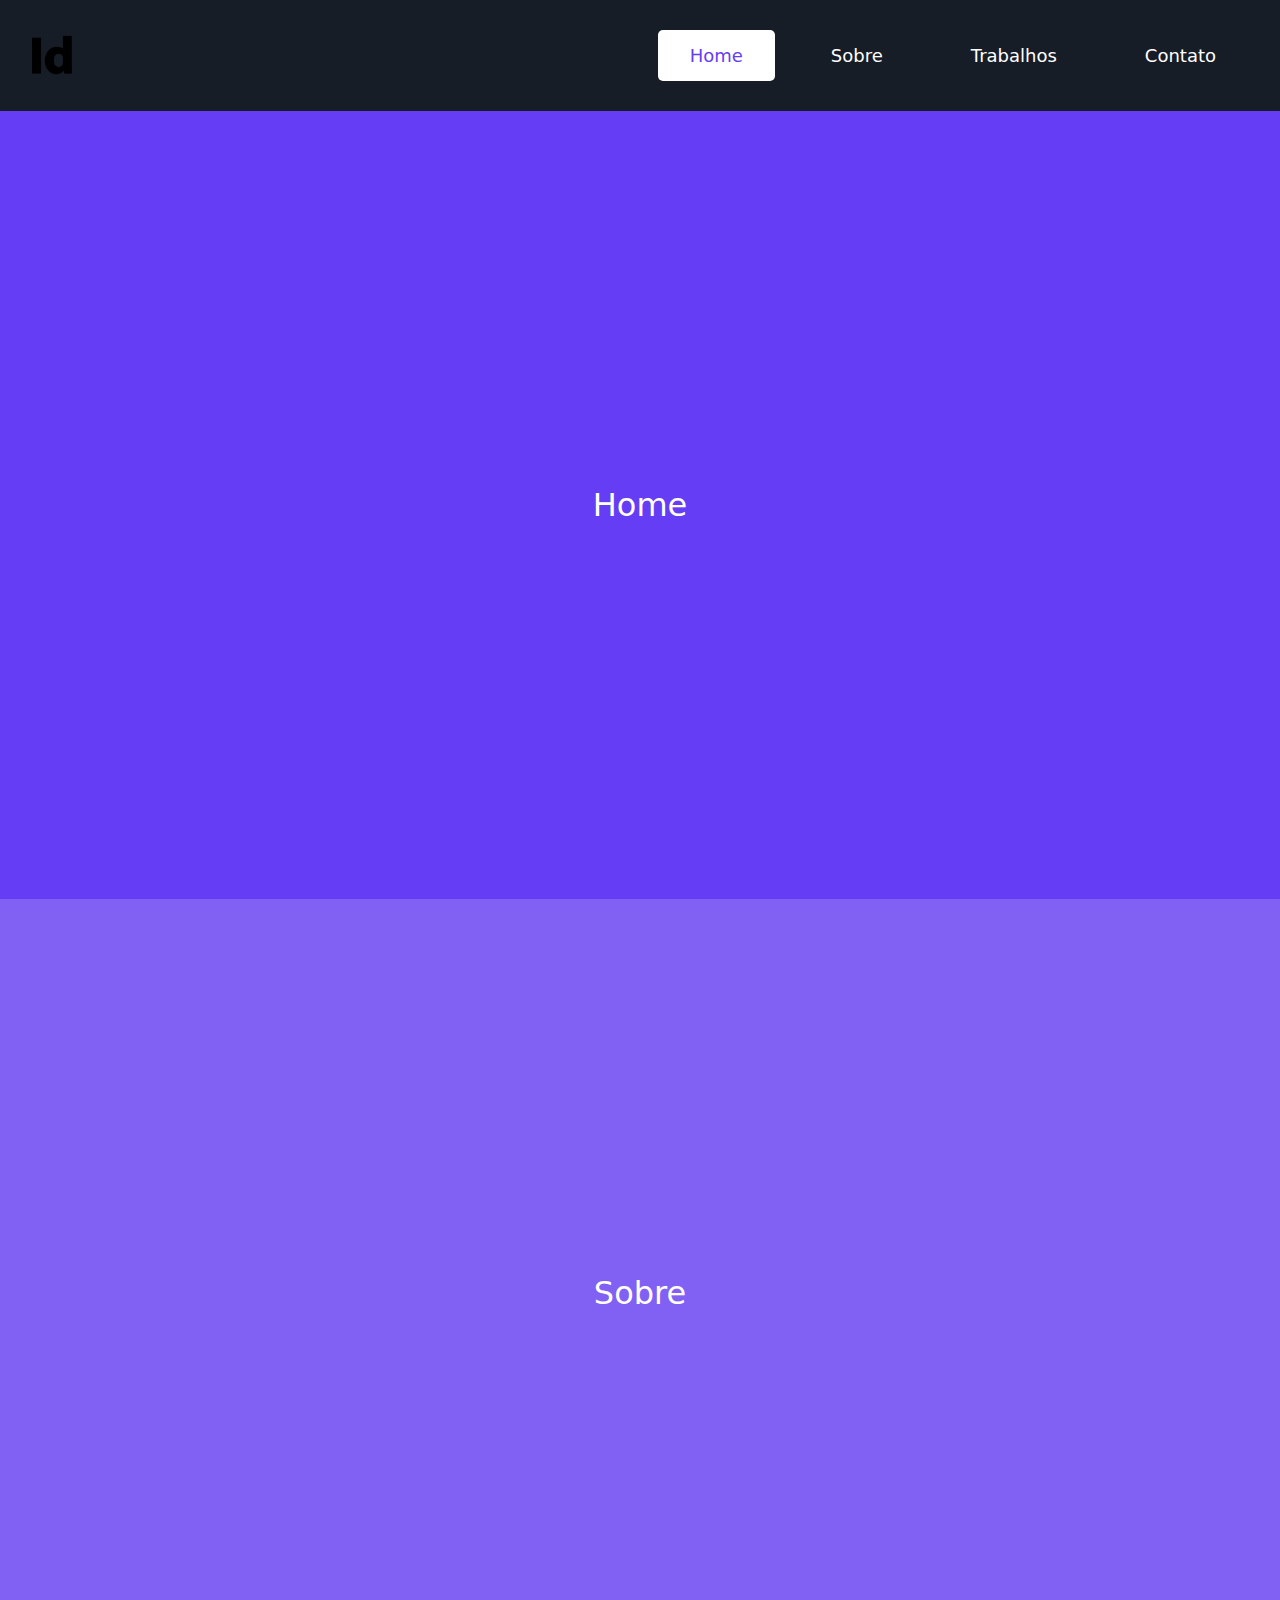
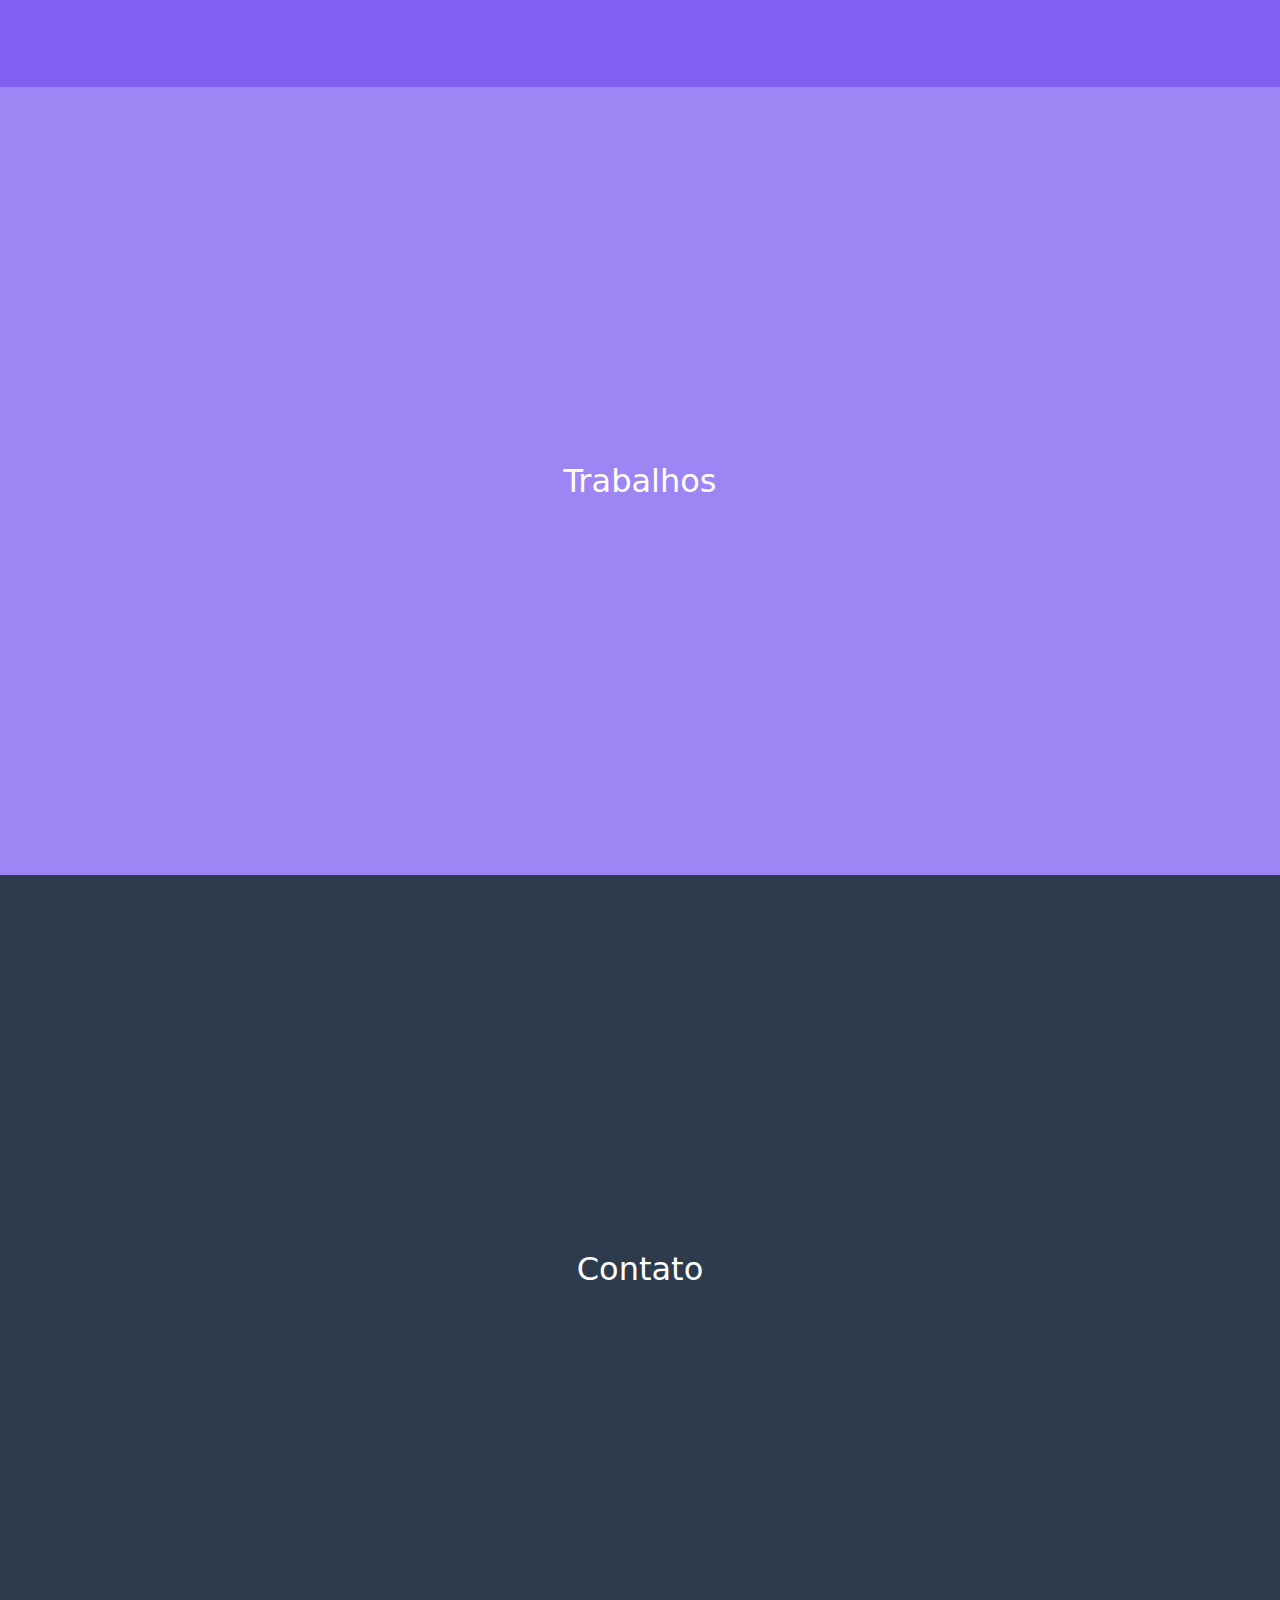
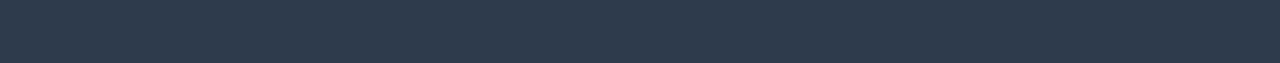
<file: Exemplo/index.html>
<!DOCTYPE html>
<html lang="pt-br">
<head>
    <meta charset="UTF-8">
    <meta name="viewport" content="width=device-width, initial-scale=1.0">
    <link rel="stylesheet" href="style.css">
    <title>Exemplo</title>
</head>
<body>
    <header>
        <div class="container">
            <a href=""><img src="adobe-indesign.png" alt=""></a>
            <nav>
                <ul>
                    <li><a href="#home" class="actived js-link">Home</a></li>
                    <li><a href="#sobre" class="js-link">Sobre</a></li>
                    <li><a href="#trabalhos" class="js-link">Trabalhos</a></li>
                    <li><a href="#contato" class="js-link">Contato</a></li>
                </ul>
            </nav>
            
        </div>
    </header>

    <section id="home" class="section">Home</section>

    <section id="sobre" class="section">Sobre</section>

    <section id="trabalhos" class="section">Trabalhos</section>

    <section id="contato" class="section">Contato</section>

    <script>
        	let links = document.querySelectorAll('.js-link');
            let sections = document.querySelectorAll('.section');

            window.addEventListener('scroll', () => {
                sections.forEach(section => {
                    let top = window.scrollY;
                    let offset = section.offsetTop - 112;
                    let heightSection = section.offsetHeight;
                    let idSection = section.getAttribute('id');

                    if(top >= offset && top < offset + heightSection) {
                        links.forEach(link  => {
                            link.classList.remove('actived');

                            document.querySelector(`header nav a[href*='${idSection}']`).classList.add('actived')
                        })
                    }
                })
            })

            function scrollSection(event) {
                event.preventDefault();

                const href = event.currentTarget.getAttribute('href');

                const section = document.querySelector(href);

                let topSection = section.offsetTop - 112;

                window.scrollTo({
                    top: topSection,
                    behavior: 'smooth'
                })
            }

            links.forEach(link => {
                link.addEventListener('click', scrollSection)
            })
    </script>
</body>
</html>
</file>
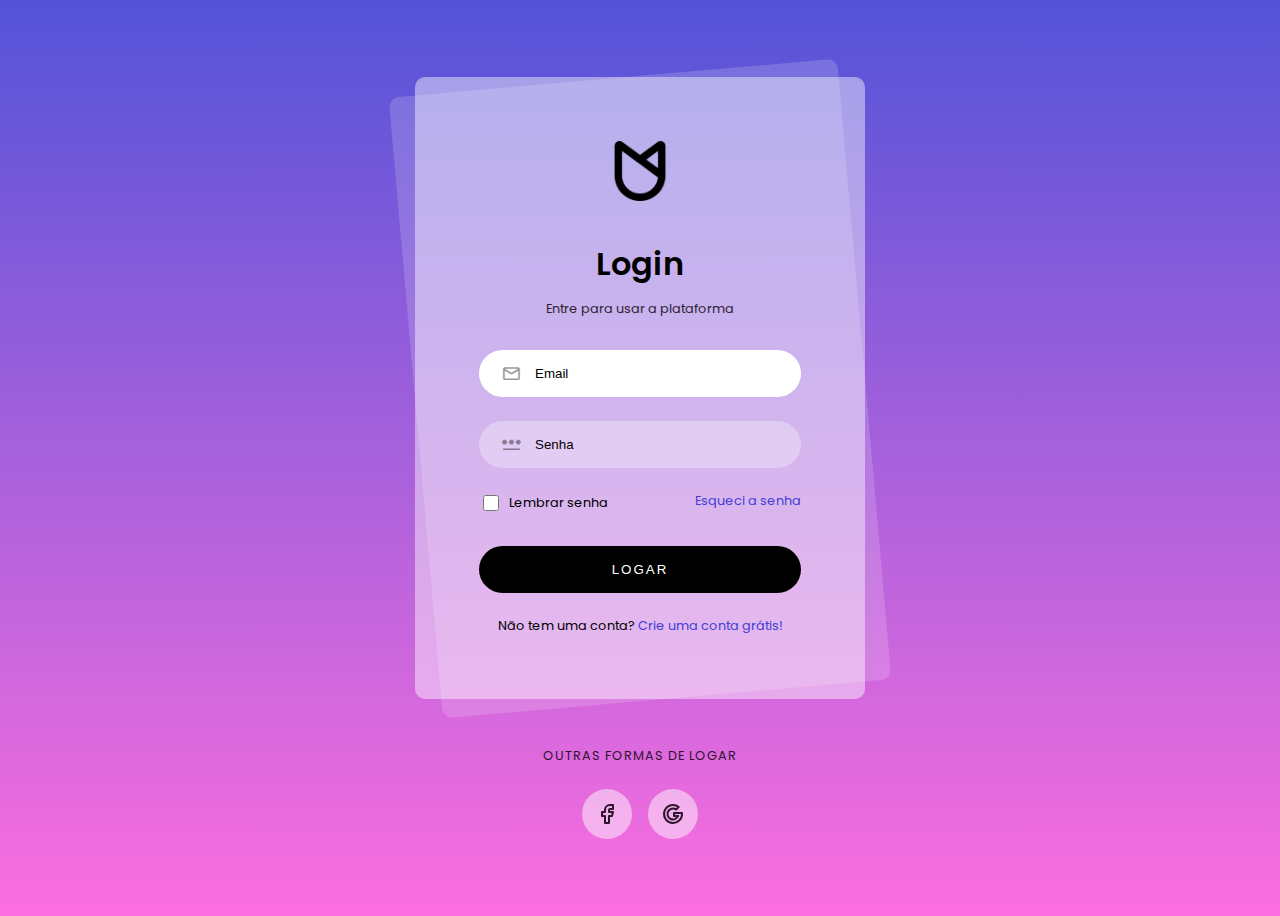
<file: Login/index.html>
<!DOCTYPE html>
<html lang="pt-br">
<head>
    <meta charset="UTF-8">
    <meta name="viewport" content="width=device-width, initial-scale=1.0">
    <link rel="stylesheet" href="style.css">
    <link href="https://fonts.googleapis.com/css2?family=Material+Symbols+Outlined" rel="stylesheet" />
    <title>Login</title>
</head>
<body>
    <div class="container">
        <div class="quadro">
            <div class="logo">
                <img src="rose_4041004.png" alt="">
            </div>
            <div class="cima">
                <h1>Login</h1>
                <p>Entre para usar a plataforma</p>
            </div>
                <form class="formulario">
                    <div class="itemForm">
                        <span class="icon material-symbols-outlined">Mail</span><input type="email" name="email" id="email" required autofocus placeholder="Email">
                    </div>
                    <div class="itemForm">
                        <span class="icon material-symbols-outlined">Password</span><input type="password" name="senha" id="senha" required placeholder="Senha">
                    </div>
                    <div class="outroForm">
                        <div class="checkbox">
                            <input type="checkbox" name="lembrar" id="lembrarSenha"> <label for="lembrarSenha">Lembrar senha</label>
                        </div>
                        <a href="#">Esqueci a senha</a>
                    </div>
                    <input type="button" value="Logar" id="botao">
                </form>
                <div class="rodape">
                    Não tem uma conta? <a href="#">Crie uma conta grátis!</a>
                </div>
            </div>
            <div class="redesSociais">
                Outras formas de logar
                <div class="redesSociaisBotoes">
                    <a href="#">
                    <svg xmlns="http://www.w3.org/2000/svg" class="icon icon-tabler icon-tabler-brand-facebook" width="24" height="24" viewBox="0 0 24 24" stroke-width="2" stroke="currentColor" fill="none" stroke-linecap="round" stroke-linejoin="round"><path stroke="none" d="M0 0h24v24H0z" fill="none"/><path d="M7 10v4h3v7h4v-7h3l1 -4h-4v-2a1 1 0 0 1 1 -1h3v-4h-3a5 5 0 0 0 -5 5v2h-3" /></svg>
                </a>
                <a href="#">
                    <svg xmlns="http://www.w3.org/2000/svg" class="icon icon-tabler icon-tabler-brand-google" width="24" height="24" viewBox="0 0 24 24" stroke-width="2" stroke="currentColor" fill="none" stroke-linecap="round" stroke-linejoin="round"><path stroke="none" d="M0 0h24v24H0z" fill="none"/><path d="M20.945 11a9 9 0 1 1 -3.284 -5.997l-2.655 2.392a5.5 5.5 0 1 0 2.119 6.605h-4.125v-3h7.945z" /></svg>
                </a>
                </div>
                
            </div>
     
    </div>
</body>
</html>
</file>
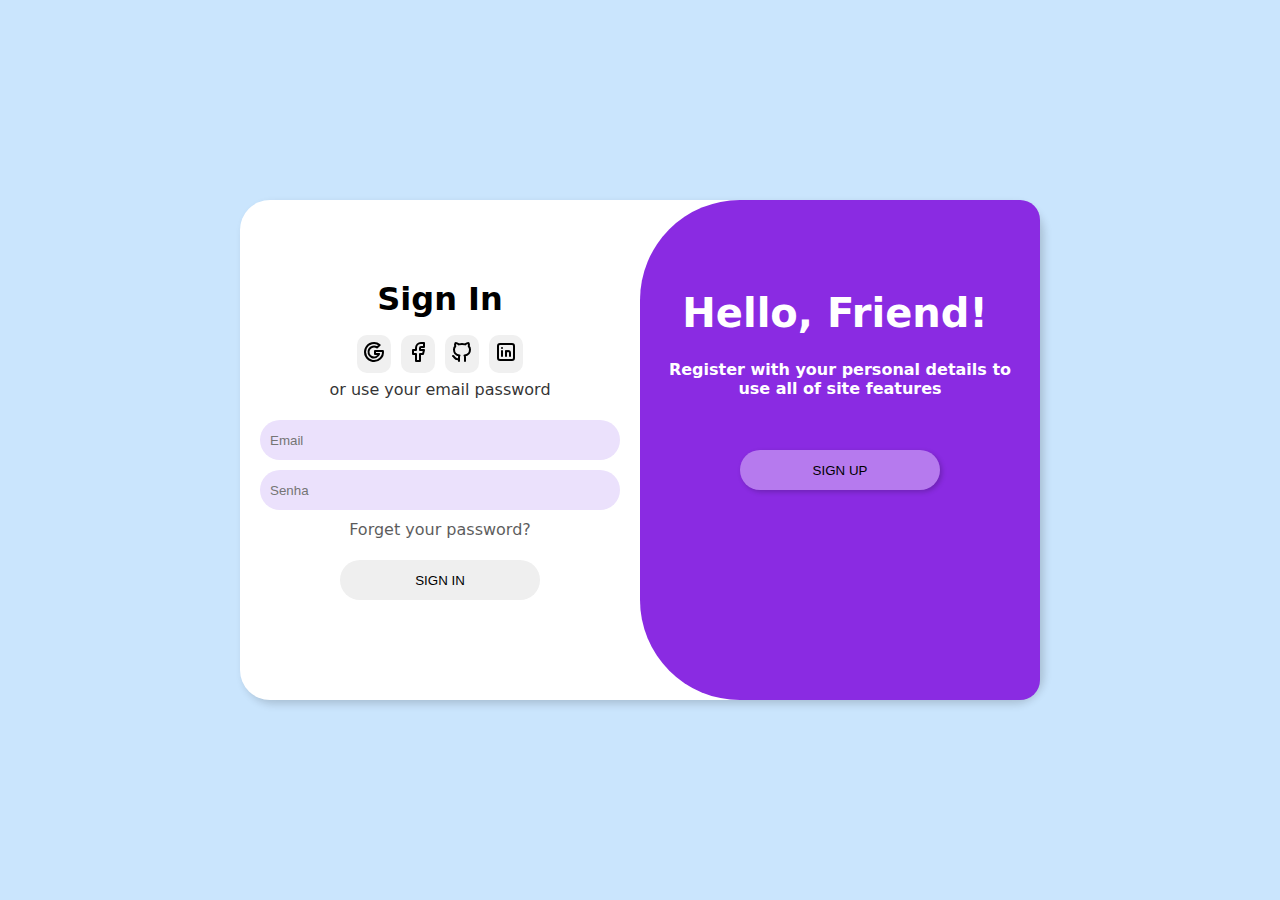
<file: LoginModerno/index.html>
<!DOCTYPE html>
<html lang="pt-br">
<head>
    <meta charset="UTF-8">
    <meta name="viewport" content="width=device-width, initial-scale=1.0">
    <link rel="stylesheet" href="style.css">
    <title>Modern Login</title>
</head>
<body>
    <div class="container">
        <div class="signIn" >
            <div class="texto">
                Sign In
            </div>
            <div class="social">
                <div id="google" class="icon">
                    <svg xmlns="http://www.w3.org/2000/svg" class="icon icon-tabler icon-tabler-brand-google" width="24" height="24" viewBox="0 0 24 24" stroke-width="2" stroke="currentColor" fill="none" stroke-linecap="round" stroke-linejoin="round"><path stroke="none" d="M0 0h24v24H0z" fill="none"/><path d="M20.945 11a9 9 0 1 1 -3.284 -5.997l-2.655 2.392a5.5 5.5 0 1 0 2.119 6.605h-4.125v-3h7.945z" /></svg>
                </div>
                <div id="facebook" class="icon">
                    <svg xmlns="http://www.w3.org/2000/svg" class="icon icon-tabler icon-tabler-brand-facebook" width="24" height="24" viewBox="0 0 24 24" stroke-width="2" stroke="currentColor" fill="none" stroke-linecap="round" stroke-linejoin="round"><path stroke="none" d="M0 0h24v24H0z" fill="none"/><path d="M7 10v4h3v7h4v-7h3l1 -4h-4v-2a1 1 0 0 1 1 -1h3v-4h-3a5 5 0 0 0 -5 5v2h-3" /></svg>
                </div>
                <div id="github" class="icon">
                    <svg xmlns="http://www.w3.org/2000/svg" class="icon icon-tabler icon-tabler-brand-github" width="24" height="24" viewBox="0 0 24 24" stroke-width="2" stroke="currentColor" fill="none" stroke-linecap="round" stroke-linejoin="round"><path stroke="none" d="M0 0h24v24H0z" fill="none"/><path d="M9 19c-4.3 1.4 -4.3 -2.5 -6 -3m12 5v-3.5c0 -1 .1 -1.4 -.5 -2c2.8 -.3 5.5 -1.4 5.5 -6a4.6 4.6 0 0 0 -1.3 -3.2a4.2 4.2 0 0 0 -.1 -3.2s-1.1 -.3 -3.5 1.3a12.3 12.3 0 0 0 -6.2 0c-2.4 -1.6 -3.5 -1.3 -3.5 -1.3a4.2 4.2 0 0 0 -.1 3.2a4.6 4.6 0 0 0 -1.3 3.2c0 4.6 2.7 5.7 5.5 6c-.6 .6 -.6 1.2 -.5 2v3.5" /></svg>
                </div>
                <div id="linkedin" class="icon">
                    <svg xmlns="http://www.w3.org/2000/svg" class="icon icon-tabler icon-tabler-brand-linkedin" width="24" height="24" viewBox="0 0 24 24" stroke-width="2" stroke="currentColor" fill="none" stroke-linecap="round" stroke-linejoin="round"><path stroke="none" d="M0 0h24v24H0z" fill="none"/><path d="M4 4m0 2a2 2 0 0 1 2 -2h12a2 2 0 0 1 2 2v12a2 2 0 0 1 -2 2h-12a2 2 0 0 1 -2 -2z" /><path d="M8 11l0 5" /><path d="M8 8l0 .01" /><path d="M12 16l0 -5" /><path d="M16 16v-3a2 2 0 0 0 -4 0" /></svg>
                </div>
            </div>
            <div class="textoEmailPassword">or use your email password</div>
            <form action="" class="formulario">
                <div class="email">
                    <input type="email" name="email" id="email" placeholder="Email">
                </div>
                <div class="senha">
                    <input type="password" name="senha" id="senha" placeholder="Senha">
                </div>
                <div class="textoForm">
                    <a href="#">Forget your password?</a>
                </div>
                <div class="botao">
                    <input type="submit" value="SIGN IN">
                </div>
            </form>    
        </div>
        <div class="registro" onmouseenter="entrou()" onmouseleave="saiu()">
            <div class="textoReg">
                <h1>Hello, Friend!</h1>
                <h2>Register with your personal details to use all of site features</h2>
                
            </div>
            <div class="botaoReg">
                <button>SIGN UP</button>
            </div>
        </div>
    </div>
</body>
</html>
</file>
<file: Exemplo/style.css>
@charset 'UTF-8';

* {
    margin: 0px;
    padding: 0px;
    box-sizing: border-box;
    color: white;
}

a {
    text-decoration: none;
    display: block;
}

html {
    font-size: 62.5%;
}

ul {
    list-style: none;
}

body {
    font-family: system-ui, -apple-system, BlinkMacSystemFont, 'Segoe UI', Roboto, Oxygen, Ubuntu, Cantarell, 'Open Sans', 'Helvetica Neue', sans-serif;
    background-color: #171D26;
}

.container {
    width: 100%;
    max-width: 1216px;
    margin: 0 auto;
}

header {
    position: sticky;
    top: 0;
    width: 100%;
    padding: 3rem 0;
    background-color: #171D26;
    z-index: 2023;
}

header .container {
    display: flex;
    align-items: center;
    justify-content: space-between;
}

header .container a img {
    width: 40px;
}

header nav ul {
    display: flex;
    gap: 2.4rem;

}

header nav ul li a {
    font-size: 1.8rem;
    padding: 15px 32px;
    border-radius: 5px;
    transition: all .3s ease;
}

header nav ul li a.actived {
    background-color: white;
    color: #653DF5;
}

.section {
    width: 100%;
    height: calc(100vh - 112px);
    display: flex;
    align-items: center;
    justify-content: center;
    font-size: 3.2rem;
}

#home {
    background-color: #653DF5;
}

#sobre {
    background-color: #8161F4;
}

#trabalhos {
    background-color: #9D85F3;
}

#contato {
    background-color: #2E3B4D;
}
</file>
<file: LoginModerno/style.css>
@charset 'UTF-8';

* {
    margin: 0px;
    padding: 0px;
}

body {
    font-family: system-ui, -apple-system, BlinkMacSystemFont, 'Segoe UI', Roboto, Oxygen, Ubuntu, Cantarell, 'Open Sans', 'Helvetica Neue', sans-serif;
    min-height: 100vh;
    background-color: rgb(202, 229, 253);
    display: flex;
    position: relative;
    align-items: center;
    justify-content: center;
}

.container {
    background-color: white;
    position: absolute;
    display: flex;
    width: 800px;
    height: 500px;
    border-radius: 30px;
    box-shadow: 4px 4px 8px rgba(0, 0, 0, 0.164);
}

.signIn {
    border-radius: 20px 0px 0px 20px;
    width: 50%;
    padding: 10px;
}


.signIn .texto {
    position: absolute;
    font-size: 2rem;
    font-weight: bolder;
    top: 80px;
    left: 25%;
    transform: translateX(-50%);
}

.social {
    position: absolute;
    display: flex;
    top: 130px;
    flex-direction: row;
    left: 25%;
    transform: translateX(-50%);
}

.icon {
    margin: 5px;
    background-color: rgb(240, 240, 240);
    border-radius: 10px;
}

.icon:hover {
    cursor: pointer;
}

.textoEmailPassword {
    position: absolute;
    top: 180px;
    left: 25%;
    transform: translateX(-50%);
    opacity: 0.8;
}

.container .formulario {
    position: absolute;
    left: 50%;
    transform: translateX(-50%);
    top: 220px;
    width: 100%;
}

.formulario input[type='password'], input[type='email'] {
    width: 45%;
    height: 40px;
    margin-left: 20px;
    margin-bottom: 10px;
    border-radius: 20px;
    border: 0px solid black;
    background-color: rgb(235, 225, 252);
    text-indent: 10px;
}

.textoForm {
    position: absolute;
    opacity: 0.8;
    left: 25%;
    transform: translateX(-50%);
}

.textoForm a {
    text-decoration: none;
    color: black;
    opacity: 0.8;
}

.textoForm a:hover {
    text-decoration: underline;
}

.botao {
    position: absolute;
    top: 140px;
    left: 25%;
    transform: translateX(-50%);
}

.botao > input {
    width: 200px;
    height: 40px;
    border-radius: 20px;
    border: 0px;
}

.botao > input:hover {
    background-color: rgb(224, 223, 223);
    cursor: pointer;
}

.registro {
    width: 50%;
    padding: 10px;
    background-color: blueviolet;
    color: white;
    border-radius: 100px 20px 20px 100px;
}

.registro .textoReg {
    position: absolute;
    top: 80px;
    margin: 10px;
}

.textoReg h1 {
    position: absolute;
    width: 350px;
    text-align: center;
    font-size: 2.5rem;
}

.textoReg h2 {
    position: absolute;
    width: 350px;
    font-size: 1rem;
    top: 70px;
    left: 5px;
    margin: auto;
    text-align: center;
}

.botaoReg {
    position: absolute;
    width: auto;
    top: 250px;
    left: 75%;
    transform: translateX(-50%);
}

.botaoReg button {
    background-color: rgb(182, 122, 238);
    width: 200px;
    height: 40px;
    box-shadow: 2px 2px 5px rgba(0, 0, 0, 0.205);
    border-radius: 20px;
    border: 0px;
}

.botaoReg button:hover {
    background-color: rgb(209, 165, 250);
    cursor: pointer;
}

@media screen and (max-width: 780px) {
    .container {
        width: 600px;
    }

    .textoReg h1 {
        left: -40px;
    }

    .textoReg h2 {
        width: 250px;
    }
}

@media screen and (max-width: 605px) {
    .container {
        width: 500px;
    }

    .textoReg h1 {
        font-size: 2rem;
        left: -65px;
    }

    .textoReg h2 {
        width: 200px;
    }
}

@media screen and (max-width: 505px) {
    body {
        height: 100vh;
    }
    
    .container {
        width: 250px;
    }

    .signIn {
        width: 250px;
        height: 250px;
    }
    .signIn .texto{
        top: 10px;
        left: 50%;
    }

    .signIn .social {
        top: 65px;
        left: 50%;
    }

    .container .formulario {
        top: 125px;
        left: 50%;
        width: 250px;
    }

    .textoEmailPassword {
        display: none;
    }

    .formulario input[type='password'], input[type='email'] {
        height: 35px;
        width: 85%;
    }

    .textoForm {
        font-size: .7rem;
        top: 95px;
        transform: translateX(4%);
        width: 220px;
    }

    .botao {
        top: 120px;
        left: 50%;
    }

    .botao input{
        height: 40px;
    }

    .registro {
        position: absolute;
        top: 300px;
        height: 200px;
        width: 230px;
        border-radius: 30px 30px 30px 30px;
    }

    .textoReg h1 {
        top: -80px;
        font-size: 1.5rem;
        left: -70px;
    }

    .textoReg h2 {
        top: -30px;
    }

    .botaoReg {
        top: 150px;
        left: 50%;
    }
}
</file>
<file: Login/style.css>
@charset 'UTF-8';
@import url("reset.css");
@import url('https://fonts.googleapis.com/css2?family=Poppins:wght@400;600&display=swap');


body {
    font-family: 'Poppins', sans-serif;
    min-height: 100vh;
    background: linear-gradient(to bottom, #5353d8, #fc6edf);
    display: flex;
    align-items: center;
    justify-content: center;
}

.quadro {
    background-color: rgba(255, 255, 255, 0.445);
    width: 450px;
    padding: 4rem;
    border-radius: 10px;
    position: relative;
}

.quadro::before {
    content: '';
    position: absolute;
    background-color: rgba(255, 255, 255, 0.164);
    inset: 0;
    transform: rotate(-5deg);
    z-index: -1;
    border-radius: 10px;
}

.logo {
    margin-bottom: 2rem;
}

.logo img {
    width: 60px;
}

.logo, .cima, .rodape {
    text-align: center;
}

.container a {
    text-decoration: none;
    color: #4040d6;
}

.container a:hover {
    text-decoration: underline;
}

.cima {
    margin-bottom: 2rem;
}

.cima h1 {
    font-size: 2rem;
    font-weight: 600;
    margin-bottom: .5rem;
}

.cima h1 + p {
    font-size: calc(1rem * 0.8);
    opacity: 0.8;
}

.formulario {
    display: flex;
    flex-direction: column;
    gap: 1.5rem;
}

.formulario .itemForm {
    position: relative;
}

.formulario .itemForm .icon {
    position: absolute;
    top: .82rem;
    left: 1.4rem;
    font-size: 1.3rem;
    opacity: .4;
}

.formulario .checkbox {
    display: flex;
    align-items: center;
    gap: 7px;
}
.formulario .outroForm {
    display: flex;
    align-self: center;
    justify-content: space-between;
    font-size: calc(1rem * .8);
    margin-bottom: .5rem;
    width: 100%;
}

.rodape {
    margin-top: 1.5rem;
    font-size: calc(1rem * 0.8);
}

.container input[type="button"],
.container input[type="password"],
.container input[type="email"] {
    border: none;
    outline: none;
    background-color:  rgba(255, 255, 255, 0.308);
    padding: 1rem 1.5rem;
    padding-left: calc(1rem * 3.5);
    border-radius: 100px;
    width: 100%;
    transition: background .5s;
}

.container input:focus {
    background-color: white;
}

.container input[type="checkbox"] {
    width: 16px;
    height: 16px;
    accent-color: black;
}

.formulario input[type="button"] {
    background: black;
    color: white;
    padding: 1rem;
    border-radius: 100px;
    text-transform: uppercase;
    letter-spacing: 2px;
    transition: background .5s;
}

.formulario input[type="button"]:hover {
    background-color: hsla(0, 0%, 0%, 0.85);
    cursor: pointer;
}

.redesSociais {
    display: flex;
    flex-direction: column;
    gap: 1.5rem;
    text-align: center;
    margin-top: 3rem ;
    opacity: .8;
    text-transform: uppercase;
    letter-spacing: 1px;
    font-size: calc(1rem * .8);
}

.redesSociaisBotoes {
    display: flex;
    align-items: center;
    justify-content: center;
    gap: 1rem;
}

.redesSociaisBotoes a {
    display: flex;
    align-items: center;
    justify-content: center;
    color: black;
    width: 50px;
    height: 50px;
    background: rgba(255, 255, 255, 0.6);
    border-radius: 100px;
    transition: all .5s;
}

.redesSociaisBotoes a:hover {
    background-color: white;
    transform: scale(1.1);
}
 

/* Media Queries */

@media (max-width: 768px) {
    body {
        padding: 2rem 0;
    }

    .quadro {
        width: 300px;
        padding: 2rem;
    }
}
</file>
